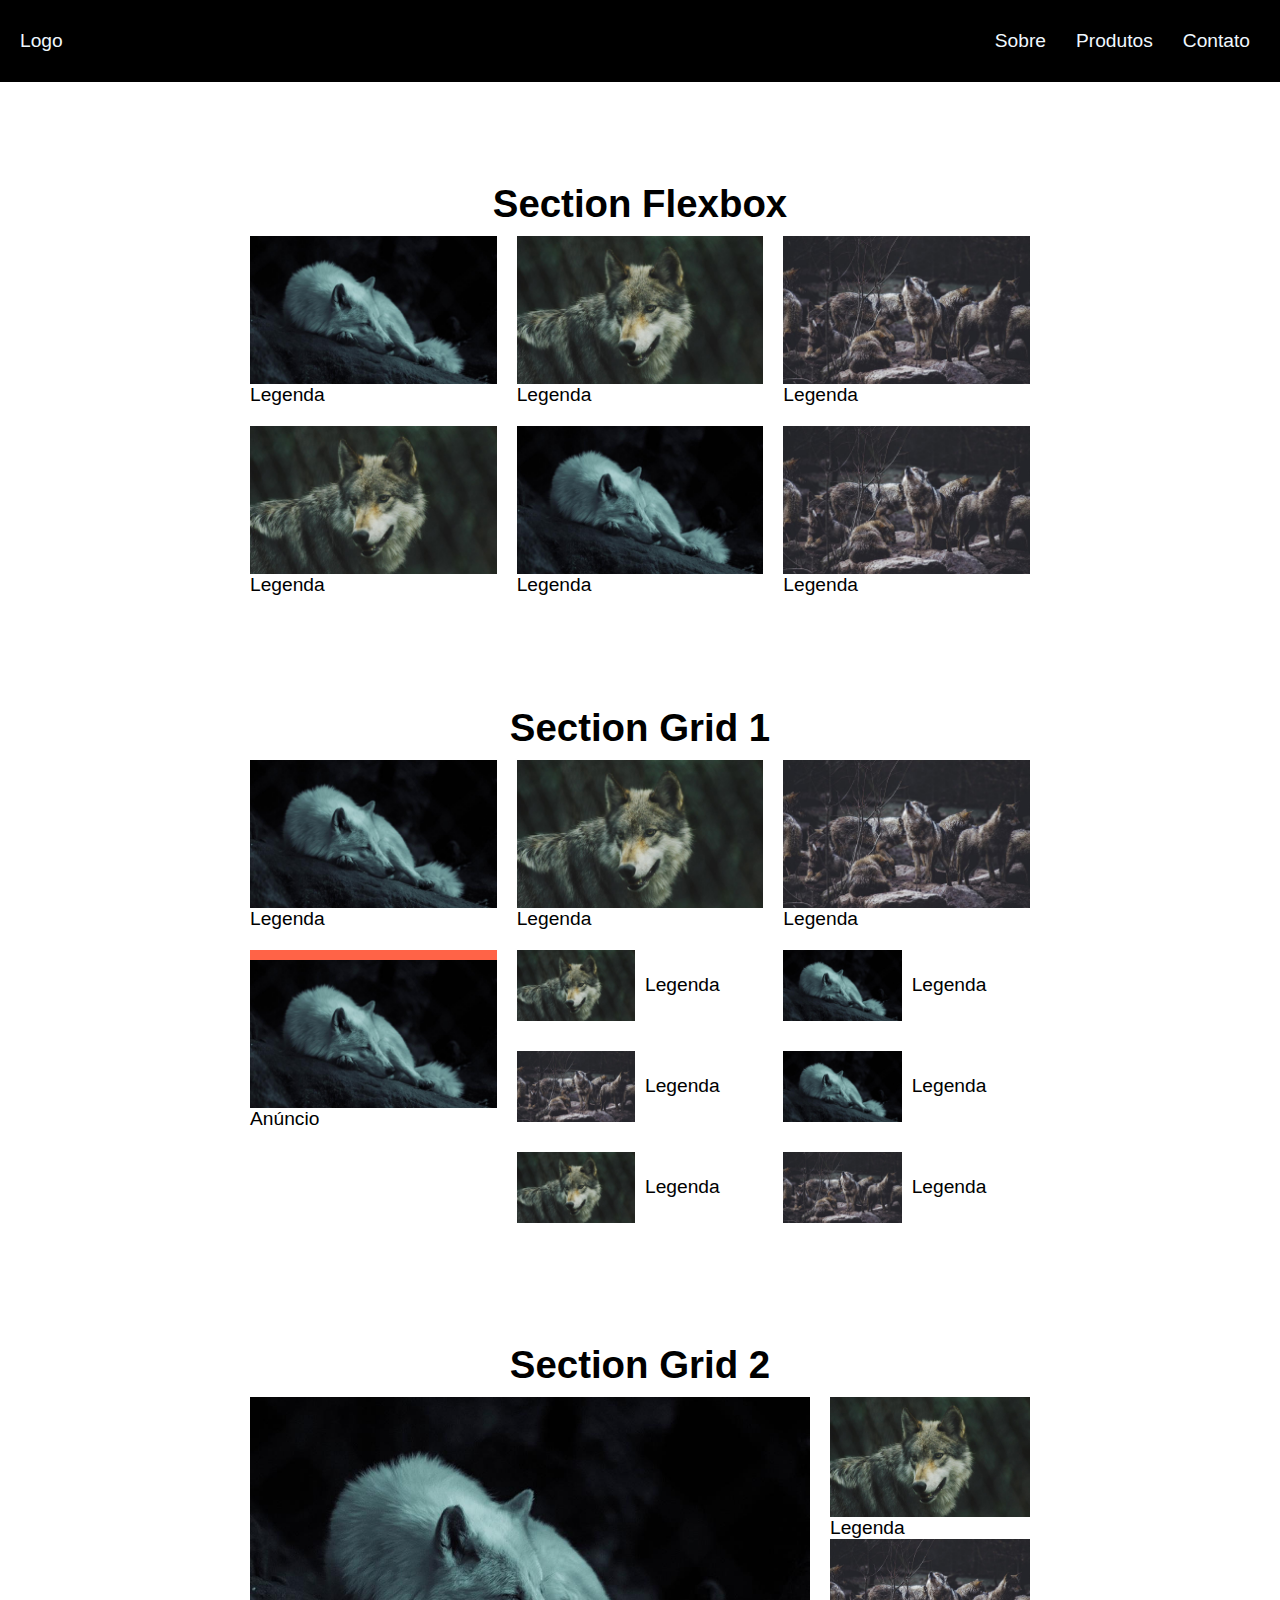
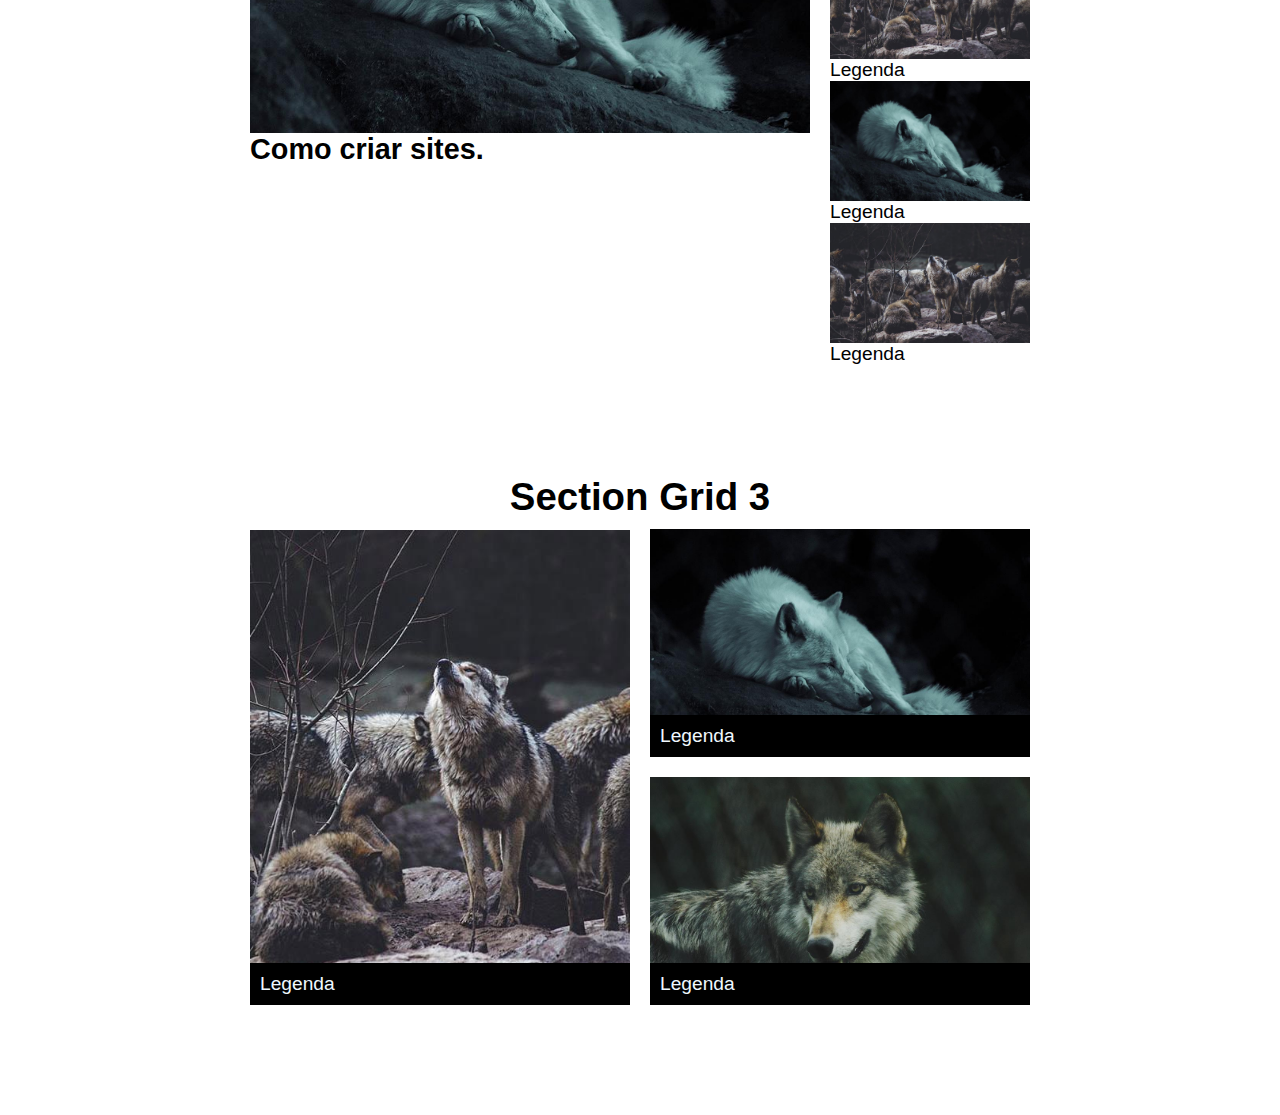
<file: 03-layout-grid-flexbox/index.html>
<!DOCTYPE html>
<html lang="en">
<head>
    <meta charset="UTF-8">
    <meta name="viewport" content="width=device-width, initial-scale=1.0">
    <title>Document</title>
    <link rel="stylesheet" href="./src/styles/main.css">
    <link rel="stylesheet" href="./src/styles/reset.css">
</head>
<body>
    <header class="header">
        <a href="/">Logo</a>
        <nav>
            <ul class="menu">
               <li><a href="/">Sobre</a></li>
               <li><a href="/">Produtos</a></li>
               <li><a href="/">Contato</a></li>
            </ul>
        </nav>
    </header>

    <h1>Section Flexbox</h1>
    <section class="flex">
        <div>
            <img src="./src/img/lobo1.jpg">
            <p>Legenda</p>
        </div>

          <div>
            <img src="./src/img/lobo2.jpg">
            <p>Legenda</p>
        </div>

          <div>
            <img src="./src/img/lobo3.jpg">
            <p>Legenda</p>
        </div>

          <div>
            <img src="./src/img/lobo2.jpg">
            <p>Legenda</p>
        </div>

           <div>
            <img src="./src/img/lobo1.jpg">
            <p>Legenda</p>
        </div>

           <div>
            <img src="./src/img/lobo3.jpg">
            <p>Legenda</p>
        </div>
    </section>

    <h1>Section Grid 1</h1>
    <section class="grid1">
        <div>
            <img src="./src/img/lobo1.jpg"
            <p>Legenda</p>
        </div>

           <div>
            <img src="./src/img/lobo2.jpg"
            <p>Legenda</p>
        </div>

           <div>
            <img src="./src/img/lobo3.jpg"
            <p>Legenda</p>
        </div>

           <div>
            <img src="./src/img/lobo2.jpg"
            <p>Legenda</p>
        </div>

           <div>
            <img src="./src/img/lobo1.jpg"
            <p>Legenda</p>
        </div>

           <div>
            <img src="./src/img/lobo3.jpg"
            <p>Legenda</p>
        </div>

         <div>
            <img src="./src/img/lobo1.jpg"
            <p>Legenda</p>
        </div>

         <div>
            <img src="./src/img/lobo2.jpg"
            <p>Legenda</p>
        </div>

         <div>
            <img src="./src/img/lobo3.jpg"
            <p>Legenda</p>
        </div>

        <div class="anuncio">
            <img src="./src/img/lobo1.jpg">
            <p>Anúncio</p>
        </div>
    </section>

    <h1>Section Grid 2</h1>
    <section class="grid2">
        <div class="video">
            <img src="./src/img/lobo1.jpg">
            <h2> Como criar sites.</h2>
        </div>
        <div class="sidebar">
            <div>
                <img src="./src/img/lobo2.jpg">
                <p>Legenda</p>
        </div>
        <div>
             <img src="./src/img/lobo3.jpg">
            <p>Legenda</p>
        </div>
        <div>
            <img src="./src/img/lobo1.jpg">
            <p>Legenda</p>
        </div>
        <div>
            <img src="./src/img/lobo3.jpg">
            <p>Legenda</p>
        </div>
    </div>
    </section>

    <h1>Section Grid 3</h1>
    <section class="grid3">
        <div class="grid3-item">
            <img src="./src/img/lobo4.jpg">
            <p>Legenda</p>
        </div>
        <div class="grid3-item">
            <img src="./src/img/lobo1.jpg">
            <p>Legenda</p>
        </div>
        <div class="grid3-item">
            <img src="./src/img/lobo2.jpg">
            <p>Legenda</p>
        </div>
    </section>

    
</body>
</html>
</file>
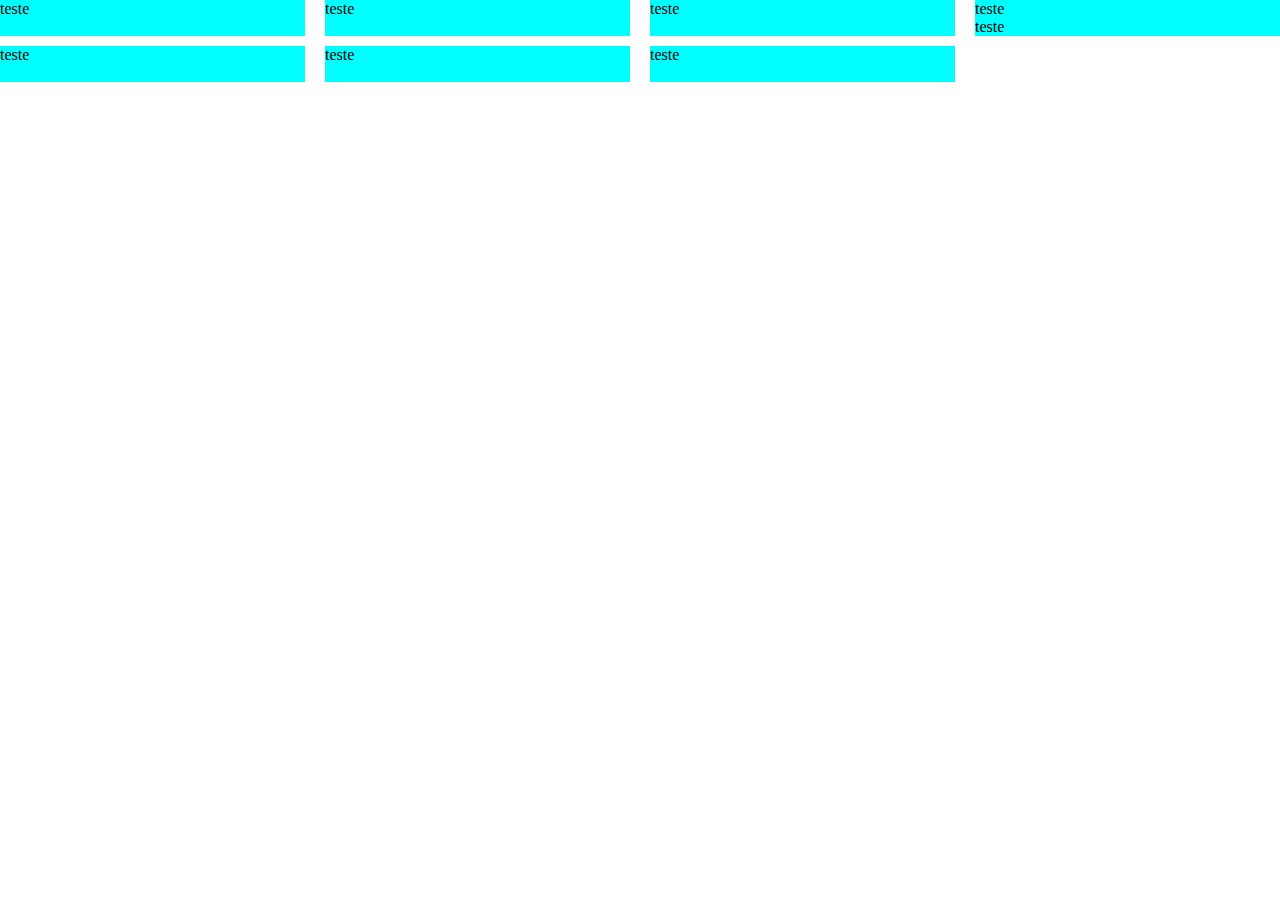
<file: 01 - intro-css-grid/css-grid-01.html>
<!DOCTYPE html>
<html lang="pt-br">
<head>
    <meta charset="UTF-8">
    <meta name="viewport" content="width=device-width, initial-scale=1.0">
    <link rel="stylesheet" href="/01 - intro-css-grid/css-grid-01.css">
    <title>CSS grid display</title>
</head>
<body>
    <section>
        <div class="gridContainer">
            <div class="gridItem">
                <p>teste</p>
            </div>
            <div class="gridItem">
                <p>teste</p>
            </div>
            <div class="gridItem">
                <p>teste</p>
            </div>
            <div class="gridItem">
                <p>teste</p>
            
                <p>teste</p>
            </div>
            <div class="gridItem">
                <p>teste</p>
            </div>
            <div class="gridItem">
                <p>teste</p>
            </div>
            <div class="gridItem">
                <p>teste</p>
            </div>
        </div>
    </section>

</body>
</html>
</file>
<file: 03-layout-grid-flexbox/src/styles/main.css>
.header{
    background: black;
    display: flex;
    flex-wrap: wrap;
    justify-content: space-between;
    align-items: center;
    padding: 20px;
}

.menu{
    display: flex;
   
}

.menu li{
    margin-left: 10px;
}

.menu li a{
    display: block;
    padding: 10px;
}

/* CSS FLEXBOX 1 */
.flex{
    display: flex;
    flex-wrap: wrap;
    max-width: 800px;
    margin: 0 auto;
}

.flex > div{
    flex: 1 1 200px;
    margin: 10px;
}

/* CSS GRID 1 */
.grid1{
    display: grid;
    grid-template-columns: repeat(3, 1fr);
    max-width: 800px;
    padding: 10px;
    margin: 0 auto;
    grid-gap: 20px;
}

/* Dividir em 2 colunas a partir do 4º filho direto do grid1 */
.grid1 > div:nth-child(n + 4) {
    display: grid;
    grid-template-columns: 1fr 1fr;
    grid-gap: 10px;
    align-items: center;
}

.grid1 > div.anuncio{
    grid-column: 1;
    grid-row: 2/5;
    border-top: 10px solid tomato;
    display: block;
}

@media(max-width: 600px){
    .grid1{
        grid-template-columns: repeat(2, 1fr);
    }

    .grid1 > div:nth-child(n + 4) {
        display: block;
    }

    .grid1 > div.anuncio {
        grid-column: auto;
        grid-row: auto;
        order: -1;
    }
}

.grid2{
    display: grid;
    grid-template-columns: 1fr 200px;
    grid-gap: 20px;
    max-width: 800px;
    padding: 10px;
    margin: 0 auto;
}

@media (max-width: 600px) {
    .grid2{
        grid-template-columns: 1fr;
    }
    .sidebar{
        display: flex;
        overflow: scroll;
    }

    .sidebar > div{
    flex: 1 0 200px;
    margin: 0 10px;
}
}

.grid3{
    display: grid;
    grid-template-columns: repeat(2, 1fr);
    grid-gap: 20px;
    margin: 0 auto;
    max-width: 800px;
    padding: 10px;
}

.grid3-item:nth-child(1){ 
    grid-row: 1 / 3;
}

.grid3-item{
    display: grid;
}

.grid3-item img{
    grid-column: 1;
    grid-row:  1/3;
    align-self: end;

}

.grid3-item p{
    background: black;
    padding: 10px;
    color: aliceblue;
    grid-column: 1;
    grid-row: 2;
    align-self: end;
}
</file>
<file: 01 - intro-css-grid/css-grid-01.css>
*{
    box-sizing: border-box;
    margin: 0;
    padding: 0;
}


.gridContainer{
    display: grid;
    grid-template-columns: repeat(4, 1fr);
    grid-template-rows: repeat(2, 1fr);

    /* row-gap: 10px;
    column-gap: 20px; */

    gap: 10px 20px;

}

.gridItem{
    background-color: aqua;

}
</file>
